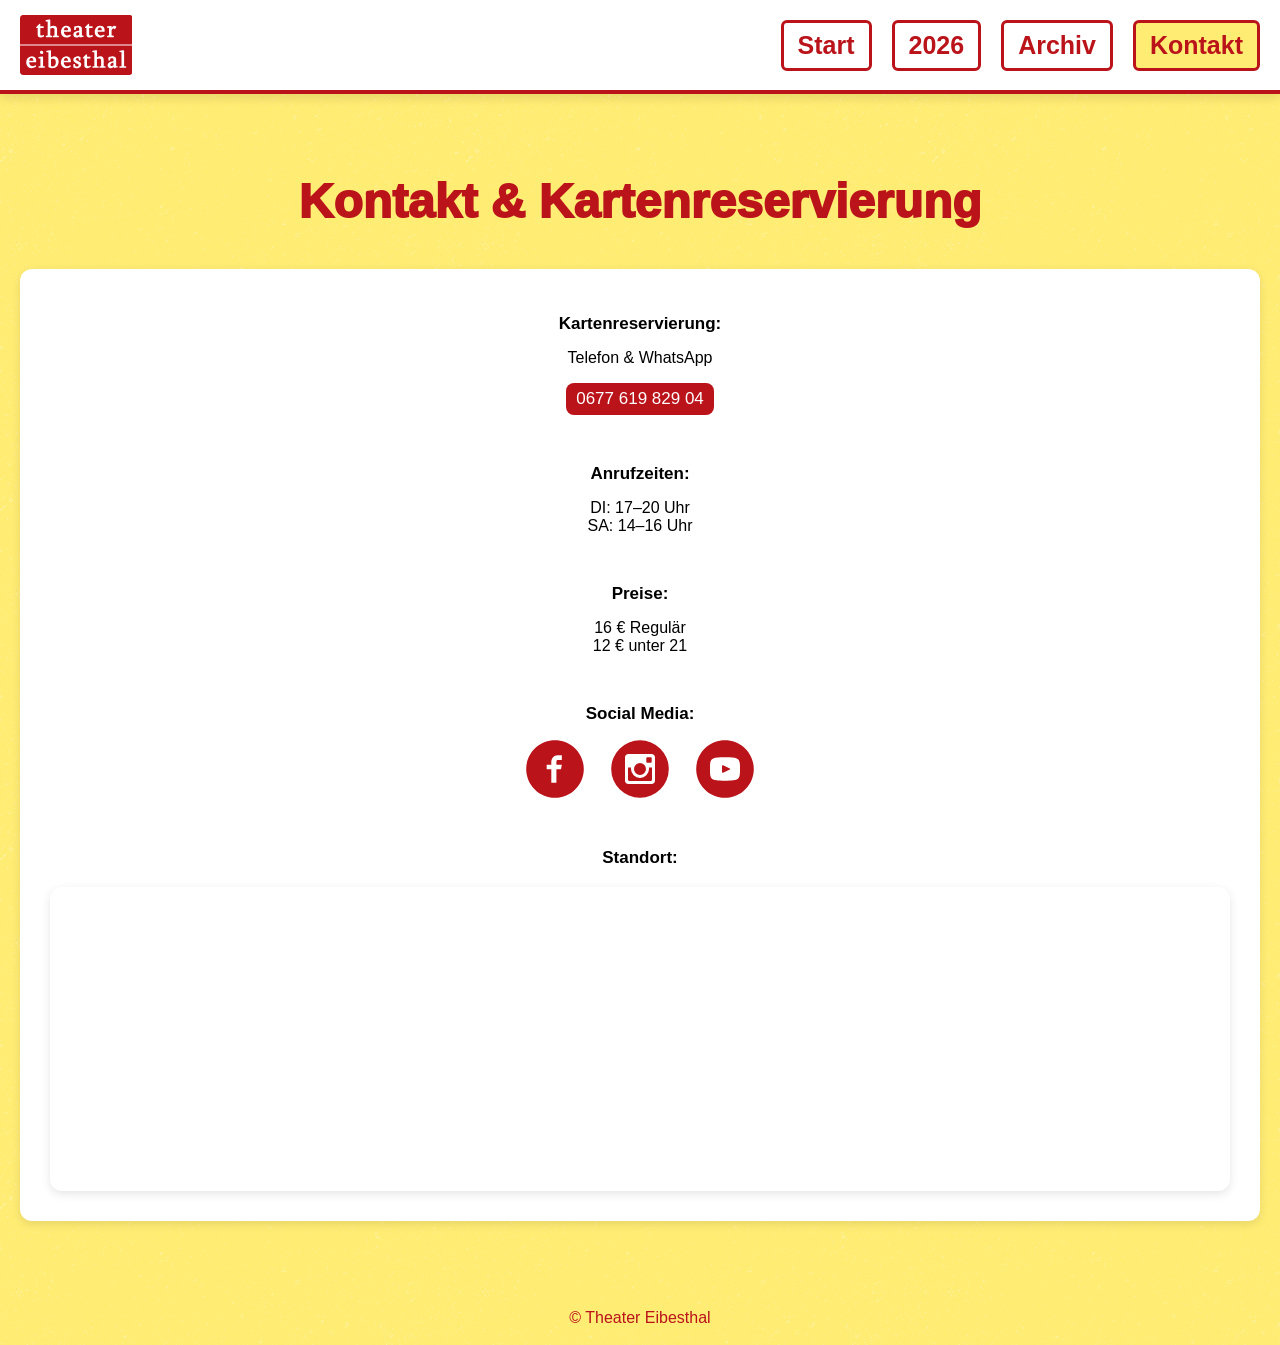
<file: kontakt.html>
<!DOCTYPE html>
<html lang="de">
  <head>
    <meta charset="UTF-8">
    <meta name="viewport" content="width=device-width, initial-scale=1">
    <meta name="theme-color" content="var(--color-current-sub)">

    <title>Kontakt | Theater Eibesthal</title>

    <link rel="stylesheet" href="css/style.css">
    <link rel="stylesheet" href="css/desktop.css">
    <link rel="stylesheet" href="css/mobile.css">
    <link rel="icon" type="image/png" href="/favicon.png">

    <script defer src="js/stuecke.js"></script>
    <script defer src="js/main.js"></script>
  </head>

  <body>
    <div id="header"></div>
    <section class="container section center">

      <h1>Kontakt & Kartenreservierung</h1>
      <div class="contact-info">
        <p>
          <strong>Kartenreservierung:</strong>
        </p>
        <p>
          Telefon & WhatsApp
          <div class="contact-links">
            <a href="tel:+4367761982904">
              0677 619 829 04
            </a>
          </div>
        </p>
        <br>
        <p>
          <strong>Anrufzeiten:</strong>
        </p>
        <p>
          DI: 17–20 Uhr<br>
          SA: 14–16 Uhr
        </p>
        <br>
        <p>
          <strong>Preise:</strong>
        </p>
        <p>
          16 € Regulär<br>
          12 € unter 21
        </p>
        <br>
        <p>
          <strong>Social Media:</strong>
        </p>
        <p>
          <div class="social-icons">
            <a
                href="https://www.facebook.com/JugendTheaterEibesthal/"
                target="_blank"
                rel="noopener noreferrer">
                <svg xmlns="http://www.w3.org/2000/svg" viewBox="0 0 20 20">
                    <path fill="currentColor"
                        d="M10 .4C4.698.4.4 4.698.4 10s4.298 9.6 9.6 9.6s9.6-4.298 9.6-9.6S15.302.4 10 .4m2.274 6.634h-1.443c-.171 0-.361.225-.361.524V8.6h1.805l-.273 1.486H10.47v4.461H8.767v-4.461H7.222V8.6h1.545v-.874c0-1.254.87-2.273 2.064-2.273h1.443z"/>
                </svg>
            </a>
            <a
                href="https://www.instagram.com/theatereibesthal/"
                target="_blank"
                rel="noopener noreferrer">
                <svg xmlns="http://www.w3.org/2000/svg" viewBox="0 0 20 20">
                    <path fill="currentColor"
                        d="M13 10a3 3 0 1 1-6 0q.001-.257.049-.5H6v3.997c0 .278.225.503.503.503h6.995a.503.503 0 0 0 .502-.503V9.5h-1.049q.048.243.049.5m-3 2a2 2 0 1 0-.001-4.001A2 2 0 0 0 10 12m2.4-4.1h1.199a.3.3 0 0 0 .301-.3V6.401a.3.3 0 0 0-.301-.301H12.4a.3.3 0 0 0-.301.301V7.6c.001.165.136.3.301.3M10 .4A9.6 9.6 0 0 0 .4 10a9.6 9.6 0 0 0 9.6 9.6a9.6 9.6 0 0 0 9.6-9.6A9.6 9.6 0 0 0 10 .4m5 13.489C15 14.5 14.5 15 13.889 15H6.111C5.5 15 5 14.5 5 13.889V6.111C5 5.5 5.5 5 6.111 5h7.778C14.5 5 15 5.5 15 6.111z"/>
                </svg>
            </a>
            <a
                href="https://youtube.com/@theatereibesthal"
                target="_blank"
                rel="noopener noreferrer">
                <svg xmlns="http://www.w3.org/2000/svg" viewBox="0 0 20 20">
                    <path fill="currentColor"
                        d="M11.603 9.833L9.357 8.785C9.161 8.694 9 8.796 9 9.013v1.974c0 .217.161.319.357.228l2.245-1.048c.197-.092.197-.242.001-.334M10 .4C4.698.4.4 4.698.4 10s4.298 9.6 9.6 9.6s9.6-4.298 9.6-9.6S15.302.4 10 .4m0 13.5c-4.914 0-5-.443-5-3.9s.086-3.9 5-3.9s5 .443 5 3.9s-.086 3.9-5 3.9"/>
                </svg>
            </a>
          </div>
        </p>
        <br>
        <p>
          <strong>Standort:</strong>
        </p>
        <div class="contact-map">
          <iframe
            src="https://www.google.com/maps?q=Theater+Eibesthal,+2130+Eibesthal&output=embed"
            width="100%"
            height="300"
            style="border:0;"
            loading="lazy"
            referrerpolicy="no-referrer-when-downgrade"
            allowfullscreen>
          </iframe>
        </div>

      </div>

    </section>
    <div id="footer"></div>
  </body>
</html>
</file>
<file: css/style.css>
﻿
/* ===========================================================
   THEATER WEBSITE – STYLESHEET
   Strukturierter und kommentierter Haupt-Style-Block
   =========================================================== */

/* -----------------------------------------------------------
   1. FONTS / IMPORTS
   ----------------------------------------------------------- */

@import url('https://fonts.bunny.net/css2?family=DM+Sans:wght@300;400;500;700&display=swap');
@import url('https://fonts.bunny.net/css2?family=Cinzel:wght@500;600;700&display=swap');
@import url('https://fonts.bunny.net/css2?family=Libre+Baskerville:wght@700&display=swap');
@import url('https://fonts.bunny.net/css2?family=Marcellus&display=swap');
@import url('https://fonts.bunny.net/css2?family=DM+Serif+Display&display=swap');
@import url('https://fonts.bunny.net/css2?family=Sora:wght@400;600;700;800&display=swap');
@import url('https://fonts.bunny.net/css2?family=Outfit:wght@400;600;700;800&display=swap');
@import url('https://fonts.bunny.net/css2?family=Space+Grotesk:wght@400;500;700&display=swap');
@import url('https://fonts.bunny.net/css2?family=Manrope:wght@400;600;700;800&display=swap');
@import url('https://fonts.bunny.net/css2?family=Urbanist:wght@500;600;700;800&display=swap');
@import url('https://fonts.bunny.net/css2?family=Plus+Jakarta+Sans:wght@500;600;700;800&display=swap');
@import url('https://fonts.bunny.net/css2?family=Bebas+Neue&display=swap');
@import url('https://fonts.bunny.net/css2?family=Antonio:wght@400;700&display=swap');
@import url('https://fonts.bunny.net/css2?family=Oswald:wght@400;700&display=swap');

@import url('https://fonts.bunny.net/css2?family=Roboto+Slab:wght@400;500;700&family=Roboto:wght@300;400;500;700&display=swap');

/* -----------------------------------------------------------
   2. DESIGN TOKENS / VARIABLEN
   ----------------------------------------------------------- */

:root {
    --color-stueck-202x-main: #c59e41;
    --color-stueck-202x-sub: #7a1f2b;

    --color-current-main: #FFEC73;
    --color-current-sub: #BA131A;

    /* Stückfarben */
    --color-ewig-rauschen-die-gelder-main: #FFEC73;
    --color-ewig-rauschen-die-gelder-sub: #BA131A;

    /*    #048E5D --grün -ordner    */
    /*    #BA131A --rot  -plakat    */
    /*    #FFEC73 --gold -logo      */

    --color-zwei-luegen-main: #96c0e8;
    --color-zwei-luegen-sub: #003668;

    --color-da-capo-main: #cefe9a;
    --color-da-capo-sub: #4414e4;

    --color-krankenschein-main: #f0efaa;
    --color-krankenschein-sub: #cb6a4c;

    --color-buerobuero-main: #9abbde;
    --color-buerobuero-sub: #312763;

    --color-saloon-main: #c59e41;
    --color-saloon-sub: #070707;

    --color-film-2021-main: #f6c274;
    --color-film-2021-sub: #020201;

    --color-messerscharf-main: #5db6e0;
    --color-messerscharf-sub: #101116;

    --color-jerry-ist-tot-main: #fff;
    --color-jerry-ist-tot-sub: #8a0304;

    --color-rue-de-lourcine-main: #fff;
    --color-rue-de-lourcine-sub: #de0c19;

    --color-glanz-und-glorie-main: #cf8105;
    --color-glanz-und-glorie-sub: #000000;

    --color-der-meisterboxer-main: #fff;
    --color-der-meisterboxer-sub: #000000;

    --color-wahlverwandtschaften-main: #feece0;
    --color-wahlverwandtschaften-sub: #482d34;

    --color-weiberfeinde-main: #e3e3e3;
    --color-weiberfeinde-sub: #3d3e3d;

    --color-wiegenwaldcamp-main: #a88660;
    --color-wiegenwaldcamp-sub: #000000;

    /* Fallback */
    --color-unknown-main: #eeeeee;
    --color-unknown-sub: #333333;
}



/* -----------------------------------------------------------
   3. BASISSTYLES
   ----------------------------------------------------------- */

html {
    overflow-y: scroll;
    -webkit-tap-highlight-color: #ffffff;
}

body {
    font-family: 'Open Sans', Arial, sans-serif;
    margin: 0;

    background:
        url("../bilder/curtain.png") repeat,
        var(--color-current-main);
}

.beschreibung {
    white-space: pre-line;
}


/* -----------------------------------------------------------
   4. TYPOGRAPHIE
   ----------------------------------------------------------- */

h1 {
    font-size: 48px;
    font-weight: 1000;
}

h2 {
    font-size: 38px;
    font-weight: 1000;
}

h1,
h2,
h3 {
    color: var(--color-current-sub);
    font-family: 'Roboto Condensed', sans-serif;
    text-align: center;
}


/* -----------------------------------------------------------
   5. LAYOUT / CONTAINER
   ----------------------------------------------------------- */

.container {
    max-width: 1500px;
    margin: 0 auto;
    padding: 40px 20px;
}


/* -----------------------------------------------------------
   6. HEADER / NAVIGATION
   ----------------------------------------------------------- */

.header {
    width: 100%;
    box-sizing: border-box;
    background: white;
    border-bottom: 4px solid var(--color-current-sub);
    box-shadow: 0 4px 10px rgba(0, 0, 0, 0.1);
    position: sticky;
    top: 0;
    z-index: 500;
}

.nav {
    display: flex;
    align-items: center;
    justify-content: space-between;
    max-width: 1500px;
    margin: 0 auto;
    padding: 15px 20px;
}

.logo {
    height: 60px;
    display: flex;
    align-items: center;
    border-radius: 4px;
}

.logo svg {
    height: 100%;
    width: auto;
}

.logo svg #schrift path,
.logo svg path {
    color: var(--color-current-sub);
}

nav {
    display: flex;
    align-items: center;
    gap: 20px;
}

nav a {
    text-decoration: none;
    color: var(--color-current-sub);
    font-weight: bold;
    font-size: 25px;
    padding: 8px 14px;
    border-radius: 6px;
    border: 3px solid var(--color-current-sub);
    transition: 0.2s;
}

nav a.active {
    background: var(--color-current-main);
    color: var(--color-current-sub);
    border-color: var(--color-current-sub);
}

nav a.active:hover {
    opacity: 0.8;
}

nav a:hover {
    background: var(--color-current-main);
}


/* -----------------------------------------------------------
   7. COMPONENTS / BUTTONS / LINKS
   ----------------------------------------------------------- */

.contact-links a {
    font-size: 17px;
    display: inline-block;
    background: var(--color-current-sub);
    color: #fff;
    text-decoration: none;
    padding: 6px 10px;
    border-radius: 8px;
}

.contact-links a:not(.social-icons):hover {
    background: var(--color-current-sub);
    color: #fff;
    text-decoration: none;
}

.social-icons {
    display: flex;
    justify-content: center;
    align-items: center;
    gap: clamp(12px, 3vw, 25px);
    margin-top: 10px;
}

.social-icons a {
    background: none;
    padding: 0;
    border-radius: 0;
}

.social-icons a svg {
    width: 60px;
    height: 60px;
    display: block;
    color: var(--color-current-sub);
    transition: 0.2s ease;
}

.social-icons a:hover svg {
    transform: scale(1.1);
    background: none !important;
}

.btn {
    display: inline-block;
    margin-top: 10px;
    padding: 10px 20px;
    background: var(--color-current-sub);
    color: white;
    text-decoration: none;
    border-radius: 6px;
    transition: 0.2s;
    text-align: center;
}

.stueck a.btn {
    display: block;
    margin: 20px auto 0 auto;
    text-align: center;
    width: fit-content;
}

.btn:hover {
    opacity: 0.85;
}

.back-btn {
    display: block;
    margin: 10px auto;
    padding: 10px 20px;
    border: 3px solid #fff;
    font-weight: 700;
    font-size: 17px;
    background: var(--color-current-sub);
    color: white;
    cursor: pointer;
    border-radius: 6px;
    transition: background 0.2s ease, color 0.2s ease, border 0.2s ease;
}

.back-btn:hover {
    opacity: 0.85;
    background: #fff;
    color: var(--color-current-sub);
    border: 3px solid var(--color-current-sub);
    font-weight: 700;
    font-size: 17px;
    opacity: 1;
    cursor: default;
}

.disabled-btn {
    display: inline-block;
    background: #ccc;
    color: #666;
    padding: 10px 20px;
    border-radius: 6px;
    font-weight: 700;
    cursor: default;
    opacity: 0.7;
    border: 2px solid #999;
}


/* -----------------------------------------------------------
   13. UX / INTERAKTIVE HILFEN
   ----------------------------------------------------------- */

.btn,
nav a,
.gallery img,
.cast-card img,
.tab-btn,
.card a,
.scroll-btn {
    cursor: pointer !important;
    user-select: none !important;
}

* {
    -webkit-tap-highlight-color: transparent !important;
}

button:focus,
a:focus,
.btn:focus {
    outline: none !important;
}

button:active,
a:active,
.btn:active {
    background-color: inherit !important;
    opacity: 1 !important;
}

.beschreibung-toggle {
    display: none;
}

.mobile-scroll-hint {
    display: none;
}


/* -----------------------------------------------------------
   15. ÜBER UNS
   ----------------------------------------------------------- */

.about-hero {
    position: relative;
    width: 100%;
    height: 300px;
    overflow: hidden;
    display: flex;
    align-items: center;
    justify-content: center;
}

.about-content {
    max-width: 1500px;
    margin: 0 auto;
    padding: 30px;
    background: white;
    border-radius: 12px;
    box-shadow: 0 3px 10px rgba(0, 0, 0, 0.1);
}

.about-hero-image {
    position: absolute;
    inset: 0;
    width: 100%;
    height: 100%;
    object-fit: cover;
    object-position: center;
}

.about-hero::after {
    content: "";
    position: absolute;
    inset: 0;
    background: rgba(0, 0, 0, 0.45);
}

.about-hero-content {
    position: relative;
    z-index: 1;
    max-width: 800px;
    padding: 30px;
    text-align: center;
    color: white;
}

.about-hero-content h1 {
    font-size: 48px;
    margin-bottom: 20px;
    color: white;
}

.about-intro {
    max-width: 1500px;
    margin: 20px auto 0;
    font-size: 21px;
    line-height: 1.7;
}

.about-section {
    max-width: 1500px;
    margin: 0 auto;
}

.about-section p {
    line-height: 1.8;
    margin-bottom: 18px;
}

.about-leadership {
    display: grid;
    grid-template-columns: repeat(2, 1fr);
    gap: 25px;
    margin: 35px auto;
    max-width: 800px;
}

.about-person {
    background: white;
    padding: 25px;
    border-radius: 12px;
    text-align: center;
    box-shadow: 0 3px 10px rgba(0, 0, 0, 0.08);
}

.about-person h3 {
    margin: 0 0 8px 0;
}

.about-person p {
    margin: 0;
}

.leadership-history {
    display: grid;
    gap: 10px;
    max-width: 600px;
    margin: 25px auto 0;
}

.leadership-history div {
    display: flex;
    justify-content: space-between;
    align-items: center;
    gap: 4px;
    background: white;
    padding: 14px 18px;
    border-radius: 8px;
    box-shadow: 0 2px 8px rgba(0, 0, 0, 0.06);
}

.leadership-history span {
    opacity: 0.7;
}

.helpers-grid {
    display: grid;
    grid-template-columns: repeat(3, 1fr);
    gap: 20px;
    margin-top: 35px;
}

.helper-card {
    background: white;
    padding: 25px;
    border-radius: 12px;
    box-shadow: 0 3px 10px rgba(0, 0, 0, 0.08);
}

.helper-card h3 {
    margin-top: 0;
    margin-bottom: 12px;
    font-size: 22px;
}

.helper-card p {
    margin: 0;
    line-height: 1.65;
}

.about-person,
.helper-card,
.leadership-history div {
    background: #e1e1e1e1;
    border: 1px solid rgba(0, 0, 0, 0.1);
    box-shadow: none;
}

.about-end {
    max-width: 800px;
    padding-top: 55px;
    padding-bottom: 75px;
}

.about-highlight {
    font-size: 21px;
    font-weight: 600;
    margin: 35px auto !important;
}

#scrollTopBtn {
    position: fixed;
    right: 20px;
    bottom: 20px;
    width: 50px;
    height: 50px;
    display: none;
    align-items: center;
    justify-content: center;
    border: none;
    border-radius: 50%;
    background: var(--color-current-sub);
    backdrop-filter: blur(4px);
    color: var(--color-current-main);
    font-size: 30px;
    font-weight: 700;
    line-height: 1;
    cursor: pointer;
    box-shadow: 0 2px 8px rgba(0, 0, 0, 0.3);
    transition: 0.2s ease;
    z-index: 1000;
}

#scrollTopBtn:hover {
    background: #fff;
    transform: translateY(-2px);
}

.leadership-wrapper {
    margin-top: 40px;
    background: white;
    border-radius: 16px;
    padding: 30px;
    box-shadow:
        0 4px 15px rgba(0, 0, 0, .08);
    border: 1px solid rgba(0, 0, 0, .08);
}

.leadership-scroll {
    overflow-x: auto;
    color: var(--color-current-sub) !important;
}

.leadership-table {
    min-width: 1400px;
}

.leader-row {
    display: grid;
    grid-template-columns: 280px 1fr;
    align-items: center;
    margin-bottom: 15px;
}

.leader-name {
    position: sticky;
    left: 0;
    background: #fff;
    z-index: 10;
    font-weight: 700;
    color: var(--color-current-sub);
    padding-right: 20px;
    padding-left: 10px;
    text-align: right;
    height: 32px;
    display: flex;
    align-items: center;
    justify-content: flex-end;
}

.timeline-track {
    display: grid;
    grid-template-columns: repeat(15, 90px);
    position: relative;
    height: 32px;
    background-image:
        repeating-linear-gradient(
            to right,
            rgba(0, 0, 0, .08),
            rgba(0, 0, 0, .08) 1px,
            transparent 1px,
            transparent 90px
        );
}

.bar {
    height: 32px;
    background: var(--color-current-sub);
    border-radius: 999px;
}

.vinzenz {
    grid-column: 1 / 3;
}

.johannes {
    grid-column: 3 / 7;
}

.leonhard {
    grid-column: 7 / 12;
}

.klara {
    grid-column: 12 / 14;
}

.marlies {
    grid-column: 14 / -1;
    background:
        linear-gradient(
            90deg,
            var(--color-current-sub),
            var(--color-current-main)
        );
}

.year-row {
    display: grid;
    grid-template-columns:
        280px
        repeat(15, 90px);
    min-width: 1540px;
    margin-top: 30px;
    border-top: 3px solid var(--color-current-sub);
    padding-top: 15px;
}

.year-spacer {
    position: sticky;
    left: 0;
    background: #fff;
    z-index: 10;
}

.year-dot {
    border: none;
    background: none;
    color: var(--color-current-sub);
    font-weight: bold;
    cursor: pointer;
    transition: .2s;
}

.year-dot:hover {
    color: var(--color-current-main);
    transform: translateY(-3px);
}

#timeline-piece-info {
    width: 70%;
    max-width: 700px;
    margin: 0 auto;
    text-align: center;
    padding-top: 20px;
}

#timeline-piece-info:empty {
    display: none;
}

.timeline-preview {
    width: 70%;
    max-width: 500px;
    margin: 0 auto;
    background: white;
    padding: 25px;
    border-radius: 12px;
    text-align: center;
    box-shadow: 0 3px 10px rgba(0, 0, 0, .1);
}

.timeline-preview img {
    width: 220px;
    max-width: 100%;
    display: block;
    margin: 0 auto 20px;
    border-radius: 10px;
}

.timeline-preview h3 {
    margin-bottom: 5px;
}

.timeline-preview .jahr {
    font-size: 1.5rem;
    font-weight: 900;
    color: var(--color-current-sub);
    margin: 10px 0 20px;
    text-align: center;
}

.timeline-preview .beschreibung {
    max-width: 500px;
    margin: 0 auto 20px;
    line-height: 1.6;
}

.timeline-preview .btn {
    display: inline-block;
    margin-top: 10px;
}

.timeline-preview .btn:hover {
    background: var(--color-current-main);
    color: var(--color-current-sub);
}

.ticket-info {
    margin-top: 20px;
    padding: 15px;
    background: white;
    border-radius: 10px;
    text-align: center;
    font-size: 1.2rem;
    color: var(--color-current-sub);
}

.ticket-info strong {
    display: block;
    margin-bottom: 4px;
}

.ticket-info a {
    color: var(--color-current-sub);
    font-size: 1.2rem;
    font-weight: 700;
    text-decoration: none;
    padding: 10px 20px;
    border-radius: 10px;
    border: 3px solid var(--color-current-sub);
}

.ticket-info a:hover {
    color: white;
    background: var(--color-current-sub);
    font-size: 1.2rem;
    font-weight: 700;
    text-decoration: none;
    padding: 10px 20px;
    border-radius: 10px;
}

.popup-overlay {
    position: fixed;
    inset: 0;
    background: rgba(0, 0, 0, .6);
    display: flex;
    align-items: center;
    justify-content: center;
    z-index: 9999;
}

.popup-box {
    position: relative;
    width: min(90%, 600px);
    padding: 22px 22px;
    background: white;
    border-radius: 16px;
    text-align: center;
    box-shadow:
        0 10px 40px rgba(0, 0, 0, .3);
}

.popup-box h2 {
    padding: 22px;
    margin-top: 0;
    color: var(--color-current-sub);
}

#popup-close {
    position: absolute;
    right: 12px;
    top: 12px;
    background: none;
    border: none;
    font-size: 20px;
    cursor: pointer;
}

.popup-poster {
    width: 220px;
    max-width: 100%;
    display: block;
    margin: 20px auto;
    border-radius: 10px;
    box-shadow:
        0 4px 15px rgba(0,0,0,.25);
}
</file>
<file: css/desktop.css>
/* ===========================================================
   DESKTOP.CSS
   Desktop-/Tablet Layouts und Komponenten
   =========================================================== */

/* ===========================================================
   ÜBER UNS
   =========================================================== */

.about-hero {
    position: relative;
    width: 100%;
    height: 300px;
    overflow: hidden;
    display: flex;
    align-items: center;
    justify-content: center;
}

.about-content {
    max-width: 1500px;
    margin: 0 auto;
    padding: 30px;
    background: white;
    border-radius: 12px;
    box-shadow: 0 3px 10px rgba(0, 0, 0, 0.1);
}

.about-hero-image {
    position: absolute;
    inset: 0;
    width: 100%;
    height: 100%;
    object-fit: cover;
    object-position: center;
}

.about-hero::after {
    content: "";
    position: absolute;
    inset: 0;
    background: rgba(0, 0, 0, 0.45);
}

.about-hero-content {
    position: relative;
    z-index: 1;
    max-width: 800px;
    padding: 30px;
    text-align: center;
    color: white;
}

.about-hero-content h1 {
    font-size: 48px;
    margin-bottom: 20px;
    color: white;
}

.about-intro {
    max-width: 1500px;
    margin: 20px auto 0;
    font-size: 21px;
    line-height: 1.7;
}

.about-section {
    max-width: 1500px;
    margin: 0 auto;
}

.about-section p {
    line-height: 1.8;
    margin-bottom: 18px;
}

.about-leadership {
    display: grid;
    grid-template-columns: repeat(2, 1fr);
    gap: 25px;
    margin: 35px auto;
    max-width: 800px;
}

.about-person {
    background: white;
    padding: 25px;
    border-radius: 12px;
    text-align: center;
    box-shadow: 0 3px 10px rgba(0, 0, 0, 0.08);
}

.about-person h3 {
    margin: 0 0 8px 0;
}

.about-person p {
    margin: 0;
}

.leadership-history {
    display: grid;
    gap: 10px;
    max-width: 600px;
    margin: 25px auto 0;
}


.leadership-history span {
    opacity: 0.7;
}

.helpers-grid {
    display: grid;
    grid-template-columns: repeat(3, 1fr);
    gap: 20px;
    margin-top: 35px;
}

.helper-card {
    background: white;
    padding: 25px;
    border-radius: 12px;
    box-shadow: 0 3px 10px rgba(0, 0, 0, 0.08);
}

.helper-card h3 {
    margin-top: 0;
    margin-bottom: 12px;
    font-size: 22px;
}

.helper-card p {
    margin: 0;
    line-height: 1.65;
}

.about-person,
.helper-card,
.leadership-history div {
    background: #e1e1e1e1;
    border: 1px solid rgba(0,0,0,.1);
    box-shadow: none;
}

.about-end {
    max-width: 800px;
    padding-top: 55px;
    padding-bottom: 75px;
}

.about-highlight {
    font-size: 21px;
    font-weight: 600;
    margin: 35px auto !important;
}

/* ===========================================================
   SCROLL BUTTON
   =========================================================== */

#scrollTopBtn {
    position: fixed;
    right: 20px;
    bottom: 20px;
    width: 50px;
    height: 50px;
    display: none;
    align-items: center;
    justify-content: center;
    border: none;
    border-radius: 50%;
    background: var(--color-current-sub);
    color: var(--color-current-main);
    font-size: 30px;
    font-weight: 700;
    cursor: pointer;
    box-shadow: 0 2px 8px rgba(0,0,0,.3);
    transition: .2s ease;
    z-index: 1000;
}

#scrollTopBtn:hover {
    background: #fff;
    transform: translateY(-2px);
}

/* ===========================================================
   TIMELINE
   =========================================================== */

.leadership-view-toggle {
    display: grid;
    grid-template-columns:
        fr
        auto
        fr;
    align-items: center;
    width: 100%;
    margin: 35px auto;
}

.toggle-label {
    text-align: center;
    font-size: 1.8rem;
    font-weight: 800;
    width: 200px;
    color: var(--color-current-sub);
}

.toggle-switch {
    display: flex;
    justify-content: center;
}

.switch {
    position: relative;
    width: 80px;
    height: 34px;
    display: inline-block;
}

.switch input {
    display: none;
}

.slider {
    position: absolute;
    inset: 0;
    background: #d8d8d8;
    border-radius: 999px;
    cursor: pointer;
    transition: .3s;
}

.slider::before {
    content: "";
    position: absolute;
    width: 26px;
    height: 26px;
    left: 4px;
    top: 4px;
    background: white;
    border-radius: 50%;
    transition: .3s;
}

.switch input:checked + .slider {
    background: var(--color-current-sub);
}

.switch input:checked + .slider::before {
    transform: translateX(46px);
}



.leader-preview {
    margin-top: 15px;
}

.leader-preview:empty {
    display: none;
}

.leader-preview .timeline-preview {
    width: 100% !important;
    max-width: 100% !important;
    display: block;
    align-items: center;
    justify-content: center;
    gap: 24px;
    background: white;
    padding: 20px;
    border-radius: 12px;
    box-shadow: 0 2px 8px rgba(0,0,0,.1);
}

.leader-preview .timeline-preview img {
    width: 180px;
    max-width: 100%;
    display: block;
    margin: 0 auto 12px;
    border-radius: 10px;
}

.leader-preview .jahr {
    display: block;
    background: none !important;
    border: none !important;
    box-shadow: none !important;
    padding: 0 !important;
    font-size: 2rem;
    font-weight: 900;
    color: var(--color-current-sub);
    text-align: center;
    margin-bottom: 25px;
}

.leadership-view-toggle {
    display: flex;
    justify-content: center;
    gap: 12px;
    margin: 20px 0;
}

.view-btn {
    padding: 10px 18px;
    border: 2px solid var(--color-current-sub);
    background: white;
    color: var(--color-current-sub);
    border-radius: 8px;
    font-weight: 1000;
    cursor: pointer;
}

.view-btn.active {
    background: var(--color-current-sub);
    color: white;
}

.leader-entry {
    display: block !important;
}

.leader-header {
    display: flex !important;
    justify-content: space-between !important;
    align-items: center !important;
    background: transparent !important;
    border: none !important;
    box-shadow: none !important;
    padding: 0 !important;
    border-radius: 0 !important;
}
.leader-header strong {
    flex: 1;
}
 
.leader-header span {
    min-width: 120px;
    text-align: right;
}

.mobile-years {
    display: block !important;
    width: 200px;
    margin-top: 12px;
    margin: 10px auto;
}

.mobile-years summary {
    width: fit-content;
    margin: 0 auto;
    padding: 8px 14px;
    background: var(--color-current-sub);
    color: white;
    border-radius: 8px;
    cursor: pointer;
    font-weight: 700;
}

.mobile-years summary::-webkit-details-marker {
    display: none;
}

.mobile-year-list {
    display: flex !important;
    flex-direction: column !important;
    margin-top: 8px;
}

.mobile-year-list .year-dot {
    width: 100%;
    padding: 5px 10px;
    background:  white;
    border: 2px solid var(--color-current-sub);
    border-radius: 8px;
    color: var(--color-current-sub);
    font-weight: 700;
    cursor: pointer;
}

.mobile-year-list .year-dot:hover {
    background: var(--color-current-main);
    color: var(--color-current-sub);
}

.mobile-year-list .year-dot.active {
    background: var(--color-current-main);
    color: var(--color-current-sub);
}


.leadership-wrapper {
    margin-top: 40px;
   background: white;
    border-radius: 16px;
    padding: 30px;
    border: 1px solid rgba(0,0,0,.08);
    box-shadow:
        0 4px 15px rgba(0,0,0,.08);
}

.leadership-scroll {
    overflow-x: auto;
    color: var(--color-current-sub);
}

.leadership-table {
    min-width: 1400px;
}

.leader-row {
    display: grid;
    grid-template-columns: 280px 1fr;
    align-items: center;
    margin-bottom: 15px;
}

.leader-name {
    position: sticky;
    left: 0;
    background: white;
    z-index: 10;
    font-weight: 700;
    color: var(--color-current-sub);
    padding-right: 20px;
    padding-left: 10px;
    text-align: right;
    height: 32px;
    display: flex;
    align-items: center;
    justify-content: flex-end;
}

.timeline-track {
    display: grid;
    grid-template-columns: repeat(15, 90px);
    position: relative;
    height: 32px;
    background-image:
        repeating-linear-gradient(
            to right,
            rgba(0,0,0,.08),
            rgba(0,0,0,.08) 1px,
            transparent 1px,
            transparent 90px
        );
}

.bar {
    height: 32px;
    background: var(--color-current-sub);
    border-radius: 999px;
}

.vinzenz {
    grid-column: 1 / 3;
}

.johannes {
    grid-column: 3 / 7;
}

.leonhard {
    grid-column: 7 / 12;
}

.klara {
    grid-column: 12 / 14;
}

.marlies {
    grid-column: 14 / -1;

    background:
        linear-gradient(
            90deg,
            var(--color-current-sub),
            var(--color-current-main)
        );
}

.year-row {
    display: grid;
    grid-template-columns:
        280px
        repeat(15, 90px);
    min-width: 1540px;
    margin-top: 30px;
    border-top: 3px solid var(--color-current-sub);
    padding-top: 15px;
}

.year-spacer {
    position: sticky;
    left: 0;
    background: white;
    z-index: 10;
}

.year-dot {
    border: none;
    background: none;
    color: var(--color-current-sub);
    font-weight: bold;
    cursor: pointer;
    transition: .2s;
}

.year-dot:hover {
    color: var(--color-current-main);
    transform: translateY(-3px);
}

#timeline-piece-info {
    width: 70%;
    max-width: 700px;
    margin: 0 auto;
    text-align: center;
    padding-top: 20px;
}

#timeline-piece-info:empty {
    display: none;
}

.timeline-preview {
    width: 70%;
    max-width: 500px;
    margin: 0 auto;
    background: white;
    padding: 25px;
    border-radius: 12px;
    text-align: center;
    box-shadow: 0 3px 10px rgba(0,0,0,.1);
}

.timeline-preview img {
    width: 220px;
    max-width: 100%;
    display: block;
    margin: 0 auto 20px;
    border-radius: 10px;
}

.timeline-preview h3 {
    margin-bottom: 5px;
}

.timeline-preview .jahr {
    font-size: 1.5rem;
    font-weight: 900;
    color: var(--color-current-sub);

    margin: 10px 0 20px;

    text-align: center;
}

.timeline-preview .beschreibung {
    max-width: 500px;
    margin: 0 auto 20px;

    line-height: 1.6;
}

.timeline-preview .btn {
    display: inline-block;
    margin-top: 10px;
}

.timeline-preview .btn:hover {
    background: var(--color-current-main);
    color: var(--color-current-sub);
}

/* ===========================================================
   STARTSEITE / AKTUELLES STÜCK
   =========================================================== */

.stueck {
    display: flex;
    gap: 40px;
    background: white;
    padding: 25px;
    border-radius: 12px;
    box-shadow: 0 4px 12px rgba(0, 0, 0, 0.08);
    align-items: center;
}

.stueck img {
    width: 300px;
    flex: 0 0 300px;
    border-radius: 10px;
}

.stueck > div {
    flex: 1;
    max-width: 1000px;
    margin: 0 auto;
}

.stueck a.btn {
    display: block;
    margin: 20px auto 0;
    text-align: center;
    width: fit-content;
}

.dates {
    color: var(--color-current-sub);
    text-align: center;
    margin-top: 10px;
    line-height: 1.6;
}

#aktuelles-stueck .dates {
    display: grid;
    grid-template-columns: repeat(3, 1fr);
    gap: 10px;
    max-width: 1000px;
    margin: 15px auto 0;
}

#aktuelles-stueck .dates span {
    margin: 0;
    text-align: center;
}

.dates span {
    display: inline-block;
    background: var(--color-current-main);
    padding: 6px 10px;
    margin: 5px;
    border-radius: 6px;
    font-size: 16px;
    box-shadow: 0 3px 3px rgba(0,0,0,.1);
}

.highlight-termin {
    text-decoration: underline;
    color: var(--color-current-sub);
}

.u18 {
    text-decoration: underline;
}

#aktuelles-stueck .beschreibung {
    max-width: 850px;
    margin: 0 auto;
    text-align: left;
}

/* ===========================================================
   ARCHIV
   =========================================================== */

.jahr-filter-wrapper {
    display: flex;
    align-items: center;
    gap: 10px;
    margin: 20px auto;
    justify-content: center;
}

#jahr-filter {
    display: flex;
    gap: 11px;
    overflow: hidden;
    scroll-behavior: smooth;
    width: 450px;
}

#jahr-filter button {
    width: 100px;
    flex: 0 0 80px;
    padding: 12px 0;
    border: 3px solid #fff;
    font-weight: 700;
    font-size: 17px;
    background: var(--color-current-sub);
    color: white;
    cursor: pointer;
    border-radius: 6px;
}

#jahr-filter button.active {
    background: #fff;
    color: var(--color-current-sub);
    border: 3px solid var(--color-current-sub);
    cursor: default;
}

#jahr-filter button:not(.active):hover {
    background: #fff;
    color: var(--color-current-sub);
    border: 3px solid var(--color-current-sub);
    transition: .2s ease;
}

.scroll-btn {
    background: var(--color-current-sub);
    color: white;
    border: 2px solid #fff;
    width: 30px;
    height: 30px;
    border-radius: 50%;
    font-weight: 1000;
    font-size: 17px;
    display: flex;
    align-items: center;
    justify-content: center;
}

.scroll-btn:hover {
    background: #fff;
    color: var(--color-current-sub);
    border: 3px solid var(--color-current-sub);
}

#archiv-grid {
    display: flex;
    justify-content: center;
    flex-wrap: wrap;
    gap: 20px;
    margin-top: 30px;
}

.card {
    width: 400px;
    text-align: center;
    background: white;
    padding: 20px;
    border-radius: 12px;
    overflow: hidden;
    box-shadow: 0 3px 10px rgba(0,0,0,.1);
}

.card img {
    width: 100%;
    border-radius: 8px;
}

.card h3 {
    margin: 15px 0 5px;
}

/* ===========================================================
   TABS
   =========================================================== */

.tabs {
    margin-top: 20px;
    text-align: center;
}

.tabs button {
    margin: 5px;
    padding: 10px 20px;
    border: 3px solid #fff;
    font-weight: 700;
    font-size: 17px;
    border-radius: 6px;
    color: white;
    background: var(--color-current-sub);
    cursor: pointer;
    transition:
        background .2s ease,
        color .2s ease,
        border .2s ease;
}

.tabs button.active {
    background: #fff;
    color: var(--color-current-sub);
    border: 3px solid var(--color-current-sub);
    cursor: default;
}

.tabs button:not(.active):hover {
    background: #fff;
    color: var(--color-current-sub);
    border: 3px solid var(--color-current-sub);
}

.tab-content {
    background: white;
    padding: 25px;
    margin-top: 15px;
    border-radius: 12px;
    text-align: center;
    box-shadow: 0 3px 10px rgba(0,0,0,.1);
}

/* ===========================================================
   DETAILSEITEN
   =========================================================== */

.poster-img {
    max-width: 420px;
    border-radius: 10px;
    box-shadow: 0 5px 15px rgba(0,0,0,.2);
}

.trailer-container {
    width: 100%;
    max-width: 100%;
    aspect-ratio: 16 / 9;
    background: #000;
}

.trailer-container iframe {
    width: 100%;
    height: 100%;
    border: none;
    display: block;
}

.instagram-wrapper {
    width: 100%;
    display: flex;
    justify-content: center;
}

.instagram-wrapper .instagram-media {
    width: 50% !important;
    max-width: 600px !important;
    min-width: 250px !important;
    margin: 0 auto !important;
}

.instagram-wrapper blockquote.instagram-media {
    margin: 0 auto !important;
}

/* ===========================================================
   BESETZUNG
   =========================================================== */

.cast-grid {
    display: grid;
    grid-template-columns: repeat(auto-fill, 200px);
    gap: 20px;
    justify-content: center;
    margin-top: 20px;
}

.cast-card {
    background: white;
    padding: 12px;
    border-radius: 12px;
    text-align: center;
    box-shadow: 0 3px 10px rgba(0,0,0,.1);
}

.cast-card img {
    width: 100%;
    height: 200px;
    object-fit: contain;
    background: #eee;
    border-radius: 8px;
    margin-bottom: 5px;
}

.cast-role {
    font-size: 16px;
    color: #666;
}

.cast-name {
    font-weight: bold;
    color: var(--color-current-sub);
}

/* ===========================================================
   GALERIE
   =========================================================== */

.gallery {
    display: grid;
    grid-template-columns: repeat(auto-fill, 150px);
    gap: 15px;
    justify-content: center;
    margin-top: 20px;
}

.gallery img {
    width: 150px;
    height: 150px;
    object-fit: contain;
    background: #eee;
    border-radius: 8px;
    padding: 5px;
    transition: .2s;
}

.gallery img:hover {
    opacity: .85;
}

.gallery-loader {
    display: flex;
    flex-direction: column;
    align-items: center;
    gap: 12px;
    padding: 30px;
}

.gallery-spinner {
    width: 45px;
    height: 45px;
    border: 4px solid #ddd;
    border-top-color: var(--color-current-sub);
    border-radius: 50%;
    animation: gallerySpin 1s linear infinite;
}

@keyframes gallerySpin {
    to {
        transform: rotate(360deg);
    }
}

/* ===========================================================
   LIGHTBOX
   =========================================================== */

#lightbox {
    position: fixed;
    inset: 0;
    z-index: 2000;
    display: none;
    justify-content: center;
    align-items: center;
    background: rgba(0,0,0,.9);
}

#lightbox img {
    max-width: 90%;
    max-height: 90%;
    border-radius: 10px;
}

#lightbox button {
    position: absolute;
    background: none;
    border: none;
    color: white;
    font-size: 40px;
}

#lightbox .close {
    top: 20px;
    right: 30px;
}

#lightbox .prev,
#lightbox .next {
    top: 50%;
    transform: translateY(-50%);
    z-index: 3001;
}

#lightbox .prev {
    left: 30px;
}

#lightbox .next {
    right: 30px;
}

/* ===========================================================
   KONTAKT
   =========================================================== */

.contact-info {
    background: white;
    padding: 30px;
    border-radius: 12px;
    max-width: 1500px;
    margin: 30px auto;
    text-align: center;
    box-shadow: 0 3px 10px rgba(0,0,0,.1);
}

.contact-info p strong {
    font-weight: 800;
    font-size: 17px;
    line-height: 1;
}

.contact-map {
    margin-top: 20px;
    border-radius: 12px;
    overflow: hidden;
    box-shadow: 0 3px 10px rgba(0,0,0,.1);
}

.footer {
    text-align: center;
    padding: 2px;
    color: var(--color-current-sub);
}
</file>
<file: css/mobile.css>
@media (max-width: 768px) { 
 /* ===========================================================
    MOBILE.CSS
    Enthält ausschließlich Mobile Overrides
    Wird per:
    media="screen and (max-width:600px)"
    eingebunden
    =========================================================== */

    html,
    body {
        width: 100%;
        overflow-x: hidden;
    }

    header {
        padding-top: 10px;
    }

    html {
        font-size: 14px;
    }

    .container {
        padding: 22px 16px;
        width: 100%;
        box-sizing: border-box;
    }

    h1 {
        font-size: 2.2rem;
        margin-bottom: 15px;
        text-align: center;
    }

    h2 {
        font-size: 1.8rem;
    }

    h3 {
        font-size: 1.4rem;
    }

    p,
    span,
    li,
    a {
        font-size: 1.1rem;
        line-height: 1.55;
        text-align: center;
    }

    img {
        max-width: 100%;
        height: auto;
    }

    /* ===========================================================
    TIMELINE / INDEX
    =========================================================== */

    .leader-preview .timeline-preview {
        width: 100% !important;
        max-width: 100% !important;
        margin: 10px 0 0 0 !important;
        box-sizing: border-box !important;
        padding: 15px !important;
    }

    .leader-preview .timeline-preview img {
        max-width: 100%;
        height: auto;
    }

    .leader-preview .jahr {
        font-size: 1.8rem !important;

        overflow-wrap: break-word;
        word-break: break-word;
    }

    .leader-preview .beschreibung {
        overflow-wrap: break-word;
        word-break: break-word;
    }

    .timeline-preview {
        width: 100% !important;
        max-width: 100% !important;
        box-sizing: border-box;
    }
    .leader-entry {
        overflow: hidden;
    }

    .leadership-view-toggle {
        display: none;
    }


    .leadership-wrapper {
        display: none;
    }

    .mobile-years {
        display: block;
        margin-top: 10px;
    }

    .mobile-years summary {
        cursor: pointer;
        padding: 8px 12px;
        background: var(--color-current-sub);
        color: white;
        border-radius: 8px;
        font-size: 0.95rem;
        font-weight: 700;
        text-align: center;    
    }

    .mobile-years summary::-webkit-details-marker {
        display: none;
    }

    .mobile-year-list {
        display: flex;
        flex-direction: column;
        gap: 6px;
        margin-top: 10px;
    }

    .mobile-year-list .year-dot {
        width: 100%;
        padding: 5px 10px;
        background:  white;
        border: 2px solid var(--color-current-sub);
        border-radius: 8px;
        color: var(--color-current-sub);
        font-weight: 700;
        cursor: pointer;
    }

    .mobile-year-list .year-dot:hover {
        background: var(--color-current-main);
        color: var(--color-current-sub);
    }

    #mobile-timeline-piece-info {
        margin-top: 20px;
    }

    .mobile-year-list .year-dot {
        padding: 6px 10px;
        min-height: 32px;
    }


    /* ===========================================================
    HEADER / NAVIGATION
    =========================================================== */

    .nav {
        display: flex;
        flex-direction: column;
        align-items: center;
        width: 100%;
        padding: 10px 5px;
        box-sizing: border-box;
        gap: 10px;
    }

    .logo {
        width: 100%;
        height: 55px;
        display: flex;
        align-items: center;
        justify-content: center;
    }

    nav {
        display: grid;
        grid-template-columns: repeat(4, 1fr);
        gap: 10px;
        width: 90%;
        box-sizing: border-box;
    }

    nav a {
        width: 100%;
        height: 40px;
        min-width: 0;
        display: flex;
        align-items: center;
        justify-content: center;
        box-sizing: border-box;
        padding: 0 3px;
        text-align: center;
        white-space: nowrap;
        font-size: 1.2rem;
        line-height: 1;
        border: 3px solid var(--color-current-sub);
        border-radius: 8px;
        color: var(--color-current-sub);
        text-decoration: none;
        font-weight: 700;
        overflow: hidden;
    }

    nav a.active {
        background: var(--color-current-main);
        color: var(--color-current-sub);
        border-color: var(--color-current-sub);
    }

    nav a:hover {
        background: var(--color-current-main);
    }

    /* ===========================================================
    AKTUELLES STÜCK
    =========================================================== */

    .stueck {
        flex-direction: column;
        text-align: center;
        padding: 18px;
        gap: 18px;
    }

    .stueck img {
        width: 100%;
        max-width: 280px;
        margin: auto;
        border-radius: 12px;
    }

    #aktuelles-stueck .beschreibung {
        text-align: center;
        padding: 0 5px;
        font-size: 1.2rem;
        line-height: 1.6;
    }

    #aktuelles-stueck .dates {
        display: flex !important;
        flex-direction: column !important;
        align-items: center !important;
        justify-content: center !important;
        gap: 8px !important;
        width: 100% !important;
    }

    #aktuelles-stueck .dates span {
        display: block !important;
        width: fit-content !important;
        margin: 0 !important;
        box-sizing: border-box !important;
    }

    /* ===========================================================
    STÜCKDETAILSEITE
    =========================================================== */

    .poster-img {
        width: 85% !important;
        max-width: 260px !important;
        margin: auto;
        display: block;
        border-radius: 12px;
    }

    /* ===========================================================
    ARCHIV
    =========================================================== */

    #archiv-grid {
        grid-template-columns: 1fr;
        gap: 20px;
    }

    #archiv-grid .card {
        padding: 18px;
        border-radius: 14px;
    }

    #archiv-grid .card img {
        width: 65%;
        max-width: 200px;
        margin: 0 auto 10px auto;
        display: block;
    }

    #archiv-grid .card h3 {
        font-size: 1.4rem;
        margin-top: 10px;
    }

    #jahr-filter {
        text-align: center;
        overflow-x: auto;
        -webkit-overflow-scrolling: touch;
        width: 100%;
    }

    #jahr-filter button {
        font-size: 1.1rem;
        padding: 12px 16px;
        margin: 2px;
        border-radius: 8px;
        border: 3px solid #fff;
    }

    .jahr-filter-wrapper {
        display: block;
    }

    .scroll-btn {
        display: none;
    }

    /* ===========================================================
    INSTAGRAM
    =========================================================== */

    .instagram-wrapper .instagram-media {
        width: 50% !important;
        max-width: 90% !important;
    }

    /* ===========================================================
    TABS
    =========================================================== */

    .tabs button,
    .tabs button.active {
        width: 100%;
        font-size: 1.2rem;
        padding: 14px;
        border-radius: 8px;
        margin-bottom: 8px;
    }

    .tab-content {
        padding: 18px 14px;
        border-radius: 14px;
        font-size: 1.1rem;
        line-height: 1.55;
    }

    /* ===========================================================
    BESETZUNG
    =========================================================== */

    .cast-grid {
        grid-template-columns: repeat(2, 1fr);
        gap: 16px;
    }

    .cast-card {
        padding: 14px;
        border-radius: 14px;
    }

    .cast-card img {
        height: 160px;
        border-radius: 10px;
        object-fit: cover;
    }

    .cast-name {
        font-size: 1.2rem;
    }

    .cast-role {
        font-size: 1.05rem;
    }

    /* ===========================================================
    GALERIE
    =========================================================== */

    .gallery {
        grid-template-columns: repeat(2, 1fr);
        gap: 12px;
    }

    .gallery img {
        padding: 4px;
        border-radius: 10px;
    }

    /* ===========================================================
    KONTAKT
    =========================================================== */

    .contact-info {
        padding: 20px;
        border-radius: 14px;
        font-size: 1.15rem;
    }

    .contact-info a {
        font-size: 1.15rem;
        padding: 6px 10px;
        border-radius: 8px;
    }

    .contact-map iframe {
        height: 250px;
    }

    /* ===========================================================
    BUTTONS
    =========================================================== */

    .btn {
        font-size: 1.15rem;
        padding: 11px 20px;
        border-radius: 10px;
    }

    /* ===========================================================
    BESCHREIBUNG TOGGLE
    =========================================================== */

    .beschreibung-collapsed {
        display: -webkit-box;
        -webkit-line-clamp: 3;
        line-clamp: 3;
        -webkit-box-orient: vertical;
        overflow: hidden;
    }

    .beschreibung-expanded {
        display: block;
    }

    .beschreibung-toggle {
        display: block;
        width: fit-content;
        margin: 8px auto 0;
        padding: 0;
        background: none;
        border: none;
        color: var(--color-current-sub);
        font-size: 0.85rem;
        font-weight: 600;
        text-decoration: underline;
        cursor: pointer;
        opacity: 0.7;
    }

    .beschreibung-toggle:hover {
        opacity: 1;
    }

    /* ===========================================================
    SCROLL HINT
    =========================================================== */

    .mobile-scroll-hint {
        display: flex;
        justify-content: center;
        gap: 50px;
        color: var(--color-current-sub);
        font-size: 1.2rem;
        font-weight: 700;
        opacity: 0.5;
        margin-bottom: 8px;
        animation: pulseHint 1.8s infinite;
    }

    @keyframes pulseHint {
        0%,
        100% {
            opacity: 0.3;
        }
        50% {
            opacity: 0.8;
        }
    }

    /* ===========================================================
    ABOUT PAGE
    =========================================================== */

    .about-hero {
        padding-top: 30px;
        padding-bottom: 20px;
    }

    .about-content {
        margin: 0 auto;
        padding: 20px;
        border-radius: 14px;
    }

    .about-intro {
        font-size: 1.1rem;
        line-height: 1.6;
    }

    .about-section p {
        line-height: 1.65;
    }

    .about-leadership {
        grid-template-columns: 1fr;
        gap: 15px;
        margin: 25px auto;
    }

    .about-person {
        padding: 20px;
    }

    .leadership-history div {
        flex-direction: column;
        gap: 5px;
        text-align: center;
    }

    .helpers-grid {
        grid-template-columns: 1fr;
        gap: 15px;
        margin-top: 25px;
    }

    .helper-card {
        padding: 20px;
    }

    .helper-card h3 {
        font-size: 1.3rem;
    }

    .helper-card p {
        font-size: 1.05rem;
        line-height: 1.55;
    }

    .about-end {
        padding-top: 35px;
        padding-bottom: 55px;
    }

    .about-highlight {
        font-size: 1.1rem;
    }

    .timeline-preview,
    .leader-preview,
    .leader-entry {
        border: none !important;
    }

}
</file>
